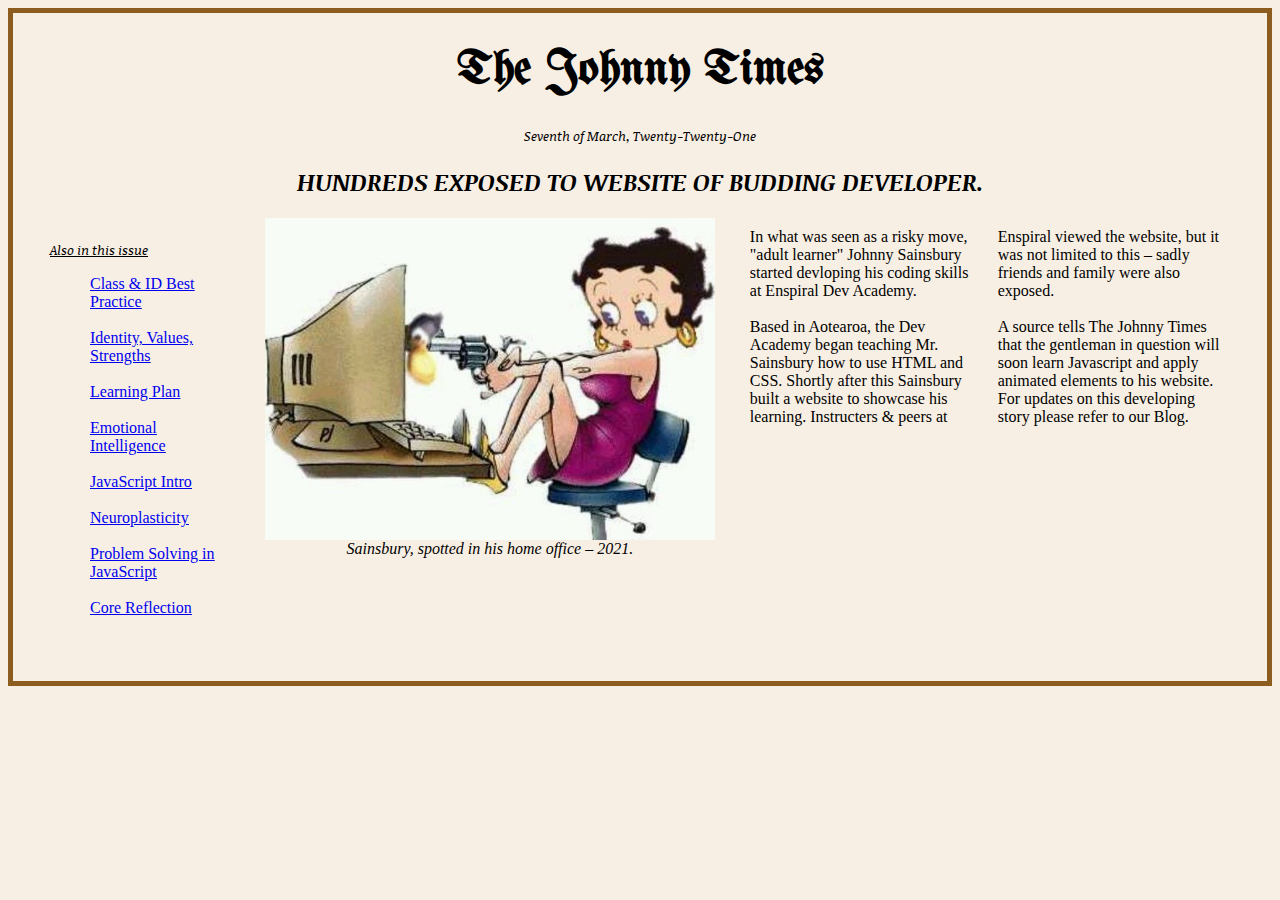
<file: index.html>
<!DOCTYPE html>
<html>
<head>
  <meta charset="utf-8">
  <title>The Johnny Times</title>
  <meta name="viewport" content="width=device-width, initial-scale=1.0">
  <meta http-equiv="X-UA-Compatible" content="ie=edge">
  <link rel="stylesheet" href="styles/main.css">
  <link rel="preconnect" href="https://fonts.gstatic.com">
  <link href="https://fonts.googleapis.com/css2?family=UnifrakturMaguntia&display=swap" rel="stylesheet">
  <link rel="preconnect" href="https://fonts.gstatic.com">
  <link href="https://fonts.googleapis.com/css2?family=Noticia+Text&display=swap" rel="stylesheet">
  <link rel="preconnect" href="https://fonts.gstatic.com">
  <link href="https://fonts.googleapis.com/css2?family=Noticia+Text:ital,wght@1,700&display=swap" rel="stylesheet">
</head>
<body>
  <div class="grid">
    <div>
      <h1>The Johnny Times</h1>
      <h3 id="date">Seventh of March, Twenty-Twenty-One</h3>
    </div>
    <div>
      <h2>HUNDREDS EXPOSED TO WEBSITE OF BUDDING DEVELOPER.</h2>
    </div>
    <div class="row">
      <div class="col-2" id="menu-text">
        <h3>Also in this issue</h3>
        <ul>
          <li><a href="blog/sprint2-technical.html">Class & ID Best Practice</a></li><br>
          <li><a href="blog/sprint1-cultural.html">Identity, Values, Strengths</a></li><br>
          <li><a href="blog/sprint2-cultural.html">Learning Plan</a></li><br>
          <li><a href="blog/sprint3-cultural.html">Emotional Intelligence</a></li><br>
          <li><a href="blog/sprint3-technical.html">JavaScript Intro</a></li><br>
          <li><a href="blog/sprint4-cultural.html">Neuroplasticity</a></li><br>
          <li><a href="blog/sprint4-technical.html">Problem Solving in JavaScript</a></li><br>
          <li><a href="blog/sprint5-cultural.html">Core Reflection</a></li><br>
        </ul>
      </div>
      <div class="col-5">
          <img src="images/betty_boop.JPG" alt="placeholder image" id="index-image">
          <figcaption>Sainsbury, spotted in his home office – 2021.</figcaption>
      </div>
      <div class="col-5" id="index-text">
        In what was seen as a risky move, "adult learner" Johnny Sainsbury started devloping his coding skills at Enspiral Dev Academy. <br><br>Based in Aotearoa, the Dev Academy began teaching Mr. Sainsbury how to use HTML and CSS. Shortly after this Sainsbury built a website to showcase his learning. Instructers & peers at Enspiral viewed the website, but it was not limited to this – sadly friends and family were also exposed. <br><br>A source tells The Johnny Times that the gentleman in question will soon learn Javascript and apply animated elements to his website. For updates on this developing story please refer to our Blog. 
      </div>
    </div>
  </div>
</body>
</html>
</file>
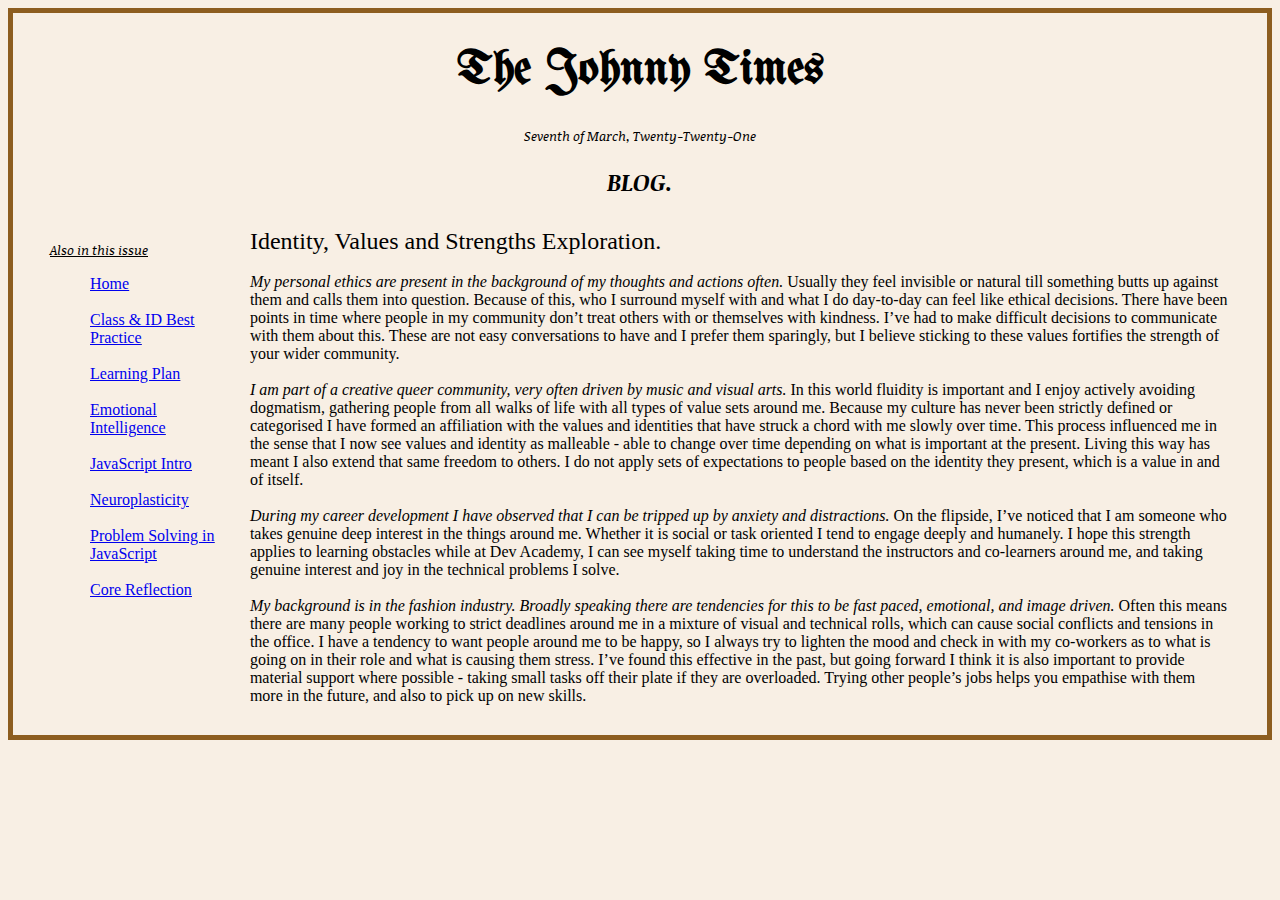
<file: blog/sprint1-cultural.html>
<!DOCTYPE html>
<html>
<head>
  <meta charset="utf-8">
  <title>Identity, Values, Strengths - The Johnny Times</title>
  <meta name="viewport" content="width=device-width, initial-scale=1.0">
  <meta http-equiv="X-UA-Compatible" content="ie=edge">
  <link rel="stylesheet" href="../styles/main.css">
  <link rel="preconnect" href="https://fonts.gstatic.com">
  <link href="https://fonts.googleapis.com/css2?family=UnifrakturMaguntia&display=swap" rel="stylesheet">
  <link rel="preconnect" href="https://fonts.gstatic.com">
  <link href="https://fonts.googleapis.com/css2?family=Noticia+Text&display=swap" rel="stylesheet">
  <link rel="preconnect" href="https://fonts.gstatic.com">
  <link href="https://fonts.googleapis.com/css2?family=Noticia+Text:ital,wght@1,700&display=swap" rel="stylesheet">
</head>
<body>
  <div class="grid">
    <div>
      <h1>The Johnny Times</h1>
      <h3 id="date">Seventh of March, Twenty-Twenty-One</h3>
    </div>
    <div>
      <h2>BLOG.</h2>
    </div>
    <div class="row">
      <div class="col-2" id="menu-text">
        <h3>Also in this issue</h3>
        <ul>
          <li><a href="../index.html">Home</a></li><br>
          <li><a href="../blog/sprint2-technical.html">Class & ID Best Practice</a></li><br>
          <li><a href="../blog/sprint2-cultural.html">Learning Plan</a></li><br>
          <li><a href="../blog/sprint3-cultural.html">Emotional Intelligence</a></li><br>
          <li><a href="../blog/sprint3-technical.html">JavaScript Intro</a></li><br>
          <li><a href="../blog/sprint4-cultural.html">Neuroplasticity</a></li><br>
          <li><a href="../blog/sprint4-technical.html">Problem Solving in JavaScript</a></li><br>
          <li><a href="../blog/sprint5-cultural.html">Core Reflection</a></li><br>
        </ul>
      </div>
      <div class="col-10 blog-entry">
          <div>
            <span class="blog-title">Identity, Values and Strengths Exploration.</span>

            <br><br><em>My personal ethics are present in the background of my thoughts and actions often.</em> Usually they feel invisible or natural till something butts up against them and calls them into question. Because of this, who I surround myself with and what I do day-to-day can feel like ethical decisions. There have been points in time where people in my community don’t treat others with or themselves with kindness. I’ve had to make difficult decisions to communicate with them about this. These are not easy conversations to have and I prefer them sparingly, but I believe sticking to these values fortifies the strength of your wider community.  

            <br><br><em>I am part of a creative queer community, very often driven by music and visual arts.</em> In this world fluidity is important and I enjoy actively avoiding dogmatism, gathering people from all walks of life with all types of value sets around me. Because my culture has never been strictly defined or categorised I have formed an affiliation with the values and identities that have struck a chord with me slowly over time. This process influenced me in the sense that I now see values and identity as malleable - able to change over time depending on what is important at the present. Living this way has meant I also extend that same freedom to others. I do not apply sets of expectations to people based on the identity they present, which is a value in and of itself.
            
            <br><br><em>During my career development I have observed that I can be tripped up by anxiety and distractions.</em> On the flipside, I’ve noticed that I am someone who takes genuine deep interest in the things around me. Whether it is social or task oriented I tend to engage deeply and humanely. I hope this strength applies to learning obstacles while at Dev Academy, I can see myself taking time to understand the instructors and co-learners around me, and taking genuine interest and joy in the technical problems I solve.

            <br><br><em>My background is in the fashion industry. Broadly speaking there are tendencies for this to be fast paced, emotional, and image driven.</em> Often this means there are many people working to strict deadlines around me in a mixture of visual and technical rolls, which can cause social conflicts and tensions in the office. I have a tendency to want people around me to be happy, so I always try to lighten the mood and check in with my co-workers as to what is going on in their role and what is causing them stress. I’ve found this effective in the past, but going forward I think it is also important to provide material support where possible - taking small tasks off their plate if they are overloaded. Trying other people’s jobs helps you empathise with them more in the future, and also to pick up on new skills. 

          </div>
      </div>
    </div>
  </div>
</body>
</html>
</file>
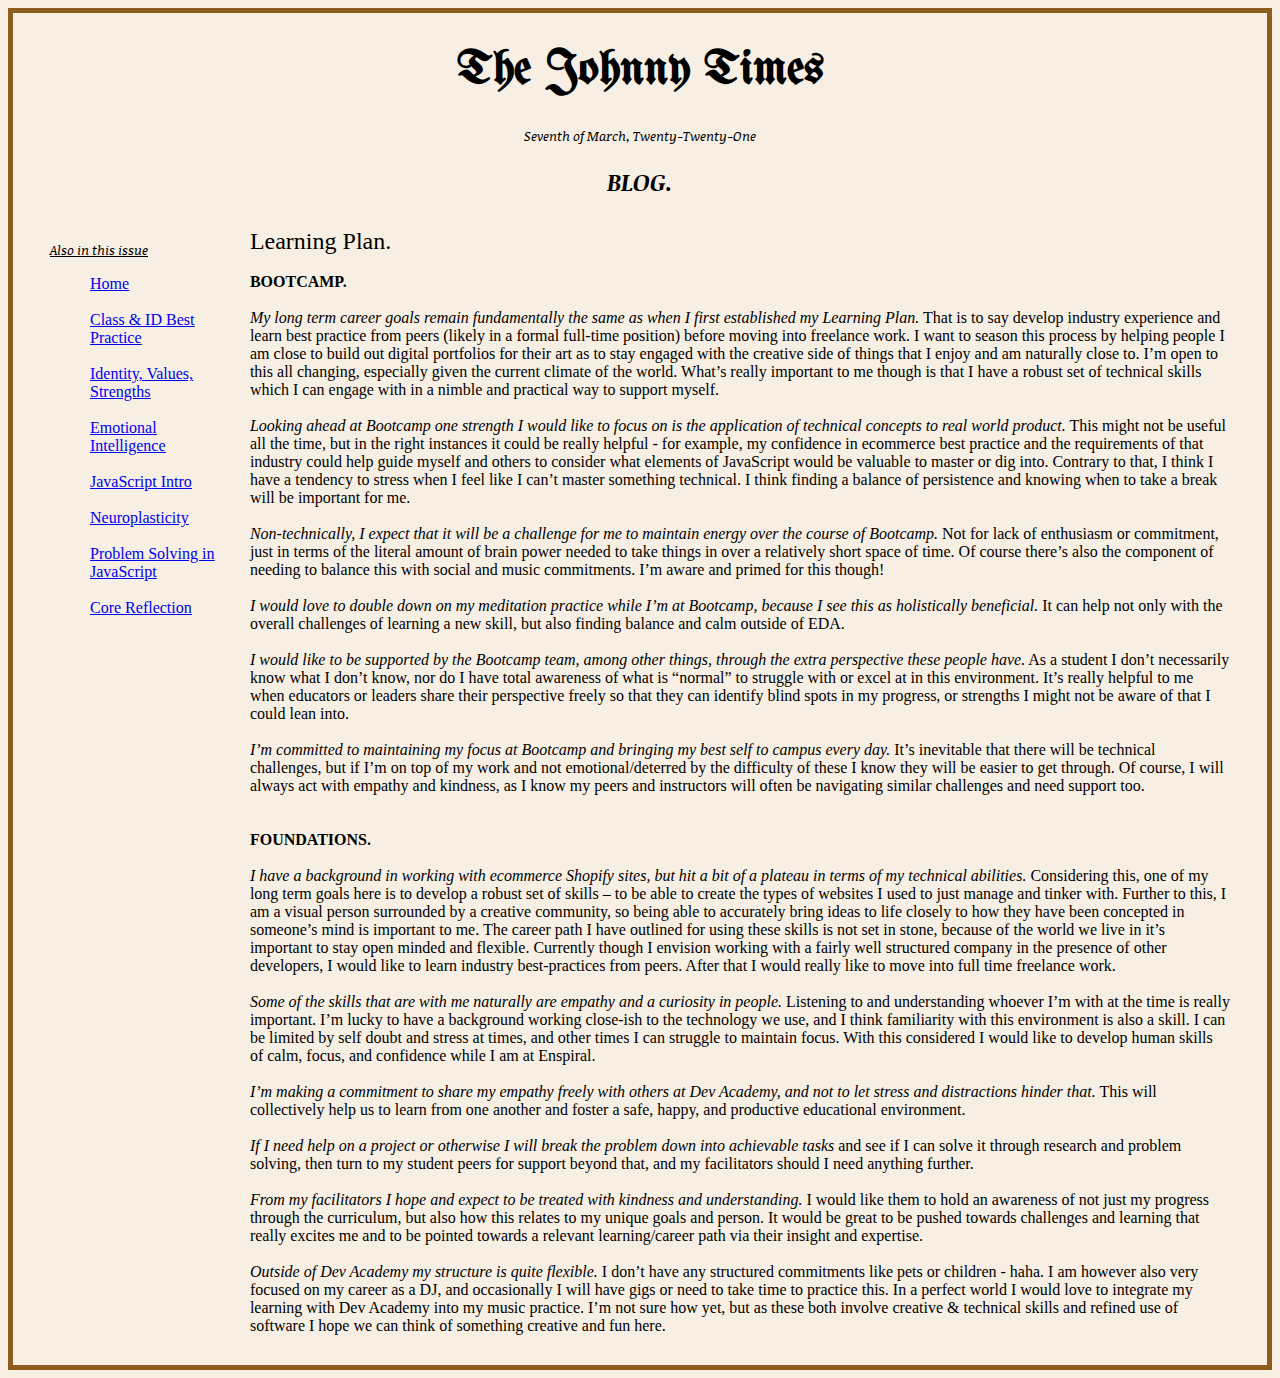
<file: blog/sprint2-cultural.html>
<!DOCTYPE html>
<html>
<head>
  <meta charset="utf-8">
  <title>Learning Plan - The Johnny Times</title>
  <meta name="viewport" content="width=device-width, initial-scale=1.0">
  <meta http-equiv="X-UA-Compatible" content="ie=edge">
  <link rel="stylesheet" href="../styles/main.css">
  <link rel="preconnect" href="https://fonts.gstatic.com">
  <link href="https://fonts.googleapis.com/css2?family=UnifrakturMaguntia&display=swap" rel="stylesheet">
  <link rel="preconnect" href="https://fonts.gstatic.com">
  <link href="https://fonts.googleapis.com/css2?family=Noticia+Text&display=swap" rel="stylesheet">
  <link rel="preconnect" href="https://fonts.gstatic.com">
  <link href="https://fonts.googleapis.com/css2?family=Noticia+Text:ital,wght@1,700&display=swap" rel="stylesheet">
</head>
<body>
  <div class="grid">
    <div>
      <h1>The Johnny Times</h1>
      <h3 id="date">Seventh of March, Twenty-Twenty-One</h3>
    </div>
    <div>
      <h2>BLOG.</h2>
    </div>
    <div class="row">
      <div class="col-2" id="menu-text">
        <h3>Also in this issue</h3>
        <ul>
          <li><a href="../index.html">Home</a></li><br>
          <li><a href="../blog/sprint2-technical.html">Class & ID Best Practice</a></li><br>
          <li><a href="../blog/sprint1-cultural.html">Identity, Values, Strengths</a></li><br>
          <li><a href="../blog/sprint3-cultural.html">Emotional Intelligence</a></li><br>
          <li><a href="../blog/sprint3-technical.html">JavaScript Intro</a></li><br>
          <li><a href="../blog/sprint4-cultural.html">Neuroplasticity</a></li><br>
          <li><a href="../blog/sprint4-technical.html">Problem Solving in JavaScript</a></li><br>
          <li><a href="../blog/sprint5-cultural.html">Core Reflection</a></li><br>
        </ul>
      </div>
      <div class="col-10 blog-entry">
          <div>
            <span class="blog-title">Learning Plan.</span>

            <br><br><strong>BOOTCAMP.</strong>

            <br><br><em>My long term career goals remain fundamentally the same as when I first established my Learning Plan.</em> That is to say develop industry experience and learn best practice from peers (likely in a formal full-time position) before moving into freelance work. I want to season this process by helping people I am close to build out digital portfolios for their art as to stay engaged with the creative side of things that I enjoy and am naturally close to. I’m open to this all changing, especially given the current climate of the world. What’s really important to me though is that I have a robust set of technical skills which I can engage with in a nimble and practical way to support myself.

            <br><br><em>Looking ahead at Bootcamp one strength I would like to focus on is the application of technical concepts to real world product.</em> This might not be useful all the time, but in the right instances it could be really helpful - for example, my confidence in ecommerce best practice and the requirements of that industry could help guide myself and others to consider what elements of JavaScript would be valuable to master or dig into. Contrary to that, I think I have a tendency to stress when I feel like I can’t master something technical. I think finding a balance of persistence and knowing when to take a break will be important for me.

            <br><br><em>Non-technically, I expect that it will be a challenge for me to maintain energy over the course of Bootcamp.</em> Not for lack of enthusiasm or commitment, just in terms of the literal amount of brain power needed to take things in over a relatively short space of time. Of course there’s also the component of needing to balance this with social and music commitments. I’m aware and primed for this though! 

            <br><br><em>I would love to double down on my meditation practice while I’m at Bootcamp, because I see this as holistically beneficial.</em> It can help not only with the overall challenges of learning a new skill, but also finding balance and calm outside of EDA.

            <br><br><em>I would like to be supported by the Bootcamp team, among other things, through the extra perspective these people have.</em> As a student I don’t necessarily know what I don’t know, nor do I have total awareness of what is “normal” to struggle with or excel at in this environment. It’s really helpful to me when educators or leaders share their perspective freely so that they can identify blind spots in my progress, or strengths I might not be aware of that I could lean into.

            <br><br><em>I’m committed to maintaining my focus at Bootcamp and bringing my best self to campus every day.</em> It’s inevitable that there will be technical challenges, but if I’m on top of my work and not emotional/deterred by the difficulty of these I know they will be easier to get through. Of course, I will always act with empathy and kindness, as I know my peers and instructors will often be navigating similar challenges and need support too.

            <br><br><br><strong>FOUNDATIONS.</strong>

            <br><br><em>I have a background in working with ecommerce Shopify sites, but hit a bit of a plateau in terms of my technical abilities.</em> Considering this, one of my long term goals here is to develop a robust set of skills – to be able to create the types of websites I used to just manage and tinker with. Further to this, I am a visual person surrounded by a creative community, so being able to accurately bring ideas to life closely to how they have been concepted in someone’s mind is important to me. The career path I have outlined for using these skills is not set in stone, because of the world we live in it’s important to stay open minded and flexible. Currently though I envision working with a fairly well structured company in the presence of other developers, I would like to learn industry best-practices from peers. After that I would really like to move into full time freelance work. 

            <br><br><em>Some of the skills that are with me naturally are empathy and a curiosity in people.</em> Listening to and understanding whoever I’m with at the time is really important. I’m lucky to have a background working close-ish to the technology we use, and I think familiarity with this environment is also a skill. I can be limited by self doubt and stress at times, and other times I can struggle to maintain focus. With this considered I would like to develop human skills of calm, focus, and confidence while I am at Enspiral. 
            
            <br><br><em>I’m making a commitment to share my empathy freely with others at Dev Academy, and not to let stress and distractions hinder that.</em> This will collectively help us to learn from one another and foster a safe, happy, and productive educational environment. 
            
            <br><br><em>If I need help on a project or otherwise I will break the problem down into achievable tasks</em> and see if I can solve it through research and problem solving, then turn to my student peers for support beyond that, and my facilitators should I need anything further. 
            
            <br><br><em>From my facilitators I hope and expect to be treated with kindness and understanding.</em> I would like them to hold an awareness of not just my progress through the curriculum, but also how this relates to my unique goals and person. It would be great to be pushed towards challenges and learning that really excites me and to be pointed towards a relevant learning/career path via their insight and expertise. 
            
            <br><br><em>Outside of Dev Academy my structure is quite flexible.</em> I don’t have any structured commitments like pets or children - haha. I am however also very focused on my career as a DJ, and occasionally I will have gigs or need to take time to practice this. In a perfect world I would love to integrate my learning with Dev Academy into my music practice. I’m not sure how yet, but as these both involve creative & technical skills and refined use of software I hope we can think of something creative and fun here. 
            
          </div>
      </div>
    </div>
  </div>
</body>
</html>
</file>
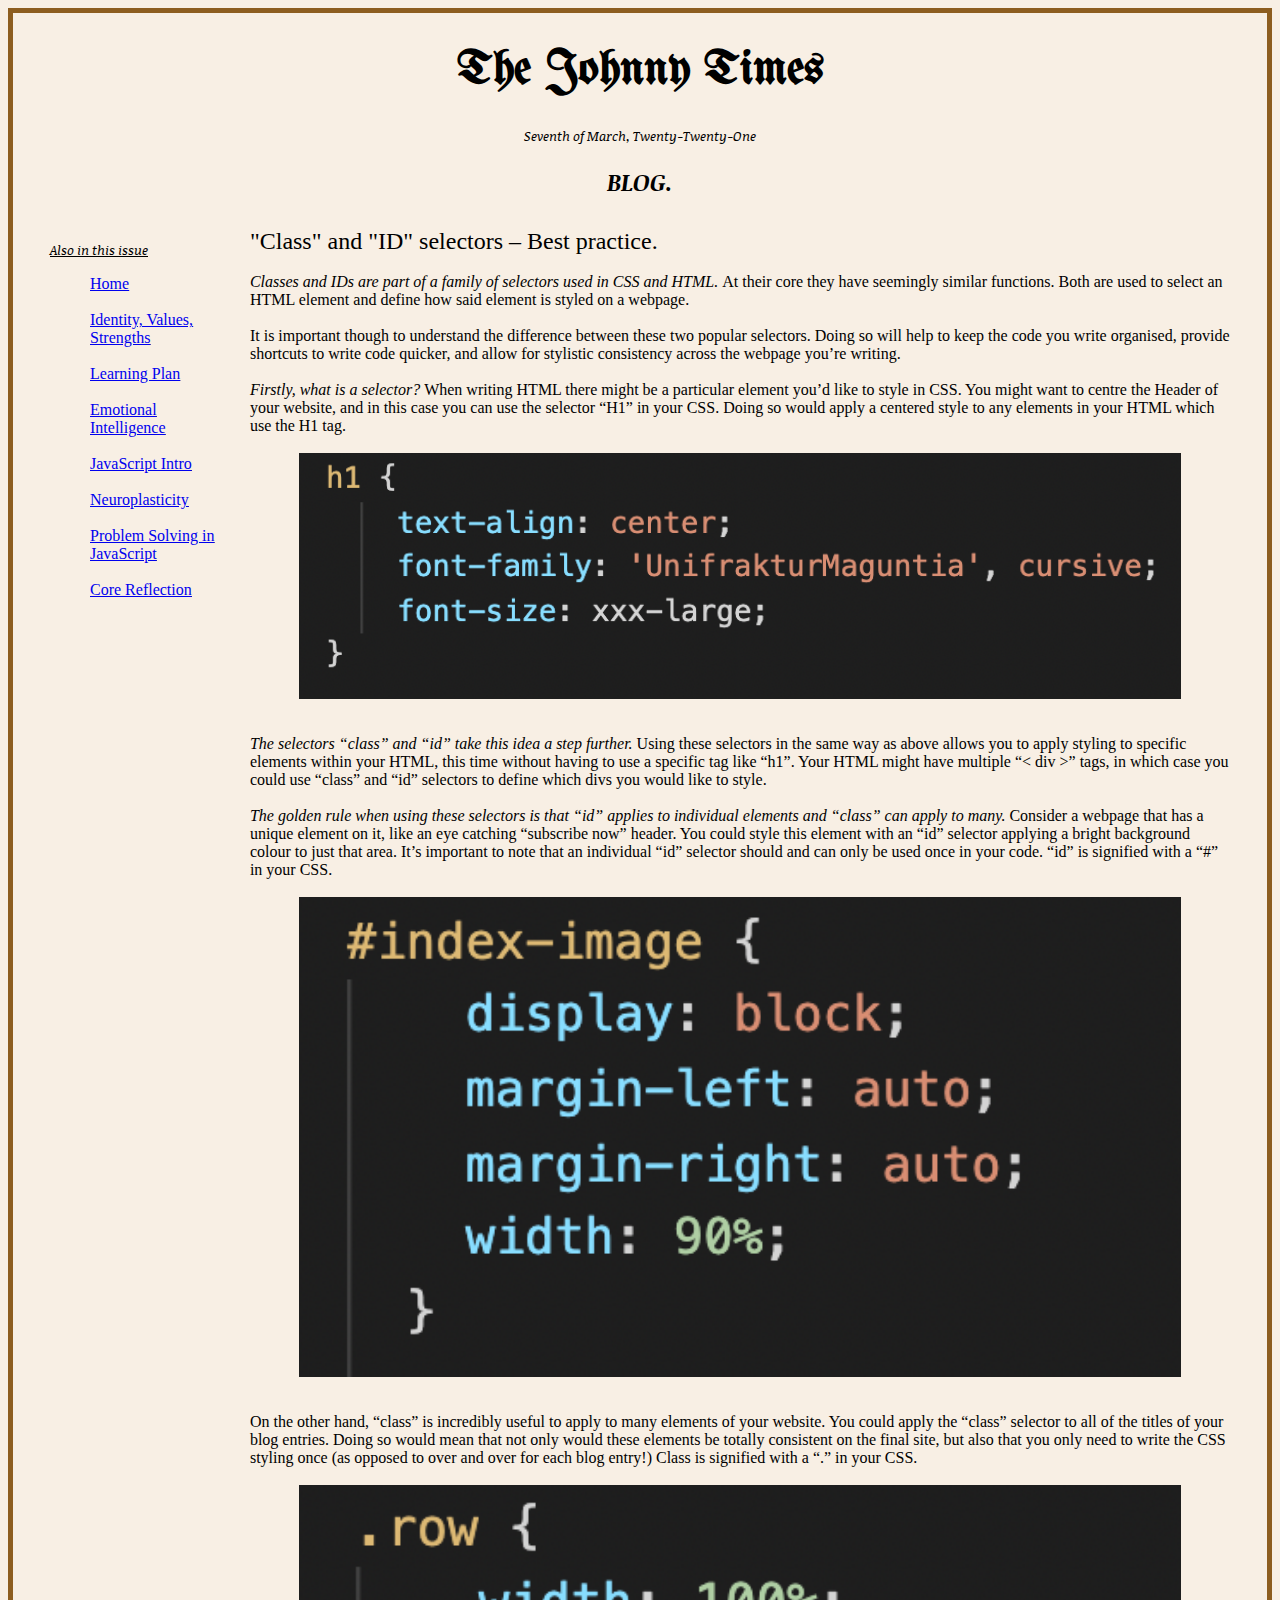
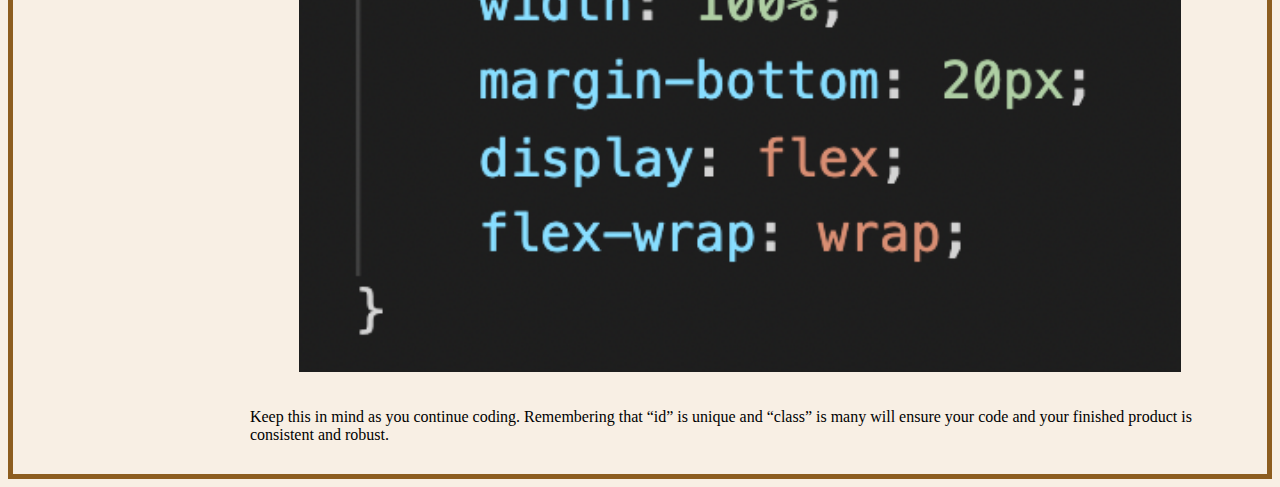
<file: blog/sprint2-technical.html>
<!DOCTYPE html>
<html>
<head>
  <meta charset="utf-8">
  <title>Class & ID Best Practice - The Johnny Times</title>
  <meta name="viewport" content="width=device-width, initial-scale=1.0">
  <meta http-equiv="X-UA-Compatible" content="ie=edge">
  <link rel="stylesheet" href="../styles/main.css">
  <link rel="preconnect" href="https://fonts.gstatic.com">
  <link href="https://fonts.googleapis.com/css2?family=UnifrakturMaguntia&display=swap" rel="stylesheet">
  <link rel="preconnect" href="https://fonts.gstatic.com">
  <link href="https://fonts.googleapis.com/css2?family=Noticia+Text&display=swap" rel="stylesheet">
  <link rel="preconnect" href="https://fonts.gstatic.com">
  <link href="https://fonts.googleapis.com/css2?family=Noticia+Text:ital,wght@1,700&display=swap" rel="stylesheet">
</head>
<body>
  <div class="grid">
    <div>
      <h1>The Johnny Times</h1>
      <h3 id="date">Seventh of March, Twenty-Twenty-One</h3>
    </div>
    <div>
      <h2>BLOG.</h2>
    </div>
    <div class="row">
      <div class="col-2" id="menu-text">
        <h3>Also in this issue</h3>
        <ul>
          <li><a href="../index.html">Home</a></li><br>
          <li><a href="../blog/sprint1-cultural.html">Identity, Values, Strengths</a></li><br>
          <li><a href="../blog/sprint2-cultural.html">Learning Plan</a></li><br>
          <li><a href="../blog/sprint3-cultural.html">Emotional Intelligence</a></li><br>
          <li><a href="../blog/sprint3-technical.html">JavaScript Intro</a></li><br>
          <li><a href="../blog/sprint4-cultural.html">Neuroplasticity</a></li><br>
          <li><a href="../blog/sprint4-technical.html">Problem Solving in JavaScript</a></li><br>
          <li><a href="../blog/sprint5-cultural.html">Core Reflection</a></li><br>
        </ul>
      </div>
      <div class="col-10 blog-entry">
          <div>
            <span class="blog-title">"Class" and "ID" selectors – Best practice.</span>

            <br><br><em>Classes and IDs are part of a family of selectors used in CSS and HTML. </em>At their core they have seemingly similar functions. Both are used to select an HTML element and define how said element is styled on a webpage. 
            
            <br><br>It is important though to understand the difference between these two popular selectors. Doing so will help to keep the code you write organised, provide shortcuts to write code quicker, and allow for stylistic consistency across the webpage you’re writing.
            
            <br><br><em>Firstly, what is a selector? </em>When writing HTML there might be a particular element you’d like to style in CSS. You might want to centre the Header of your website, and in this case you can use the selector “H1” in your CSS. Doing so would apply a centered style to any elements in your HTML which use the H1 tag.
            
            <br><br><img src="../images/selector-image.png" alt="image-of-selector" class="blog-image">

            <br><br><em>The selectors “class” and “id” take this idea a step further. </em>Using these selectors in the same way as above allows you to apply styling to specific elements within your HTML, this time without having to use a specific tag like “h1”. Your HTML might have multiple “< div >” tags, in which case you could use “class” and “id” selectors to define which divs you would like to style.
            
            <br><br><em>The golden rule when using these selectors is that “id” applies to individual elements and “class” can apply to many. </em>Consider a webpage that has a unique element on it, like an eye catching “subscribe now” header. You could style this element with an “id” selector applying a bright background colour to just that area. It’s important to note that an individual “id” selector should and can only be used once in your code. “id” is signified with a “#” in your CSS. 
            
            <br><br><img src="../images/id-image.png" alt="image-of-id" class="blog-image">

            <br><br>On the other hand, “class” is incredibly useful to apply to many elements of your website. You could apply the “class” selector to all of the titles of your blog entries. Doing so would mean that not only would these elements be totally consistent on the final site, but also that you only need to write the CSS styling once (as opposed to over and over for each blog entry!) Class is signified with a “.” in your CSS. 
            
            <br><br><img src="../images/class-image.png" alt="image-of-class" class="blog-image">

            <br><br>Keep this in mind as you continue coding. Remembering that “id” is unique and “class” is many will ensure your code and your finished product is consistent and robust.
            
          </div>
      </div>
    </div>
  </div>
</body>
</html>
</file>
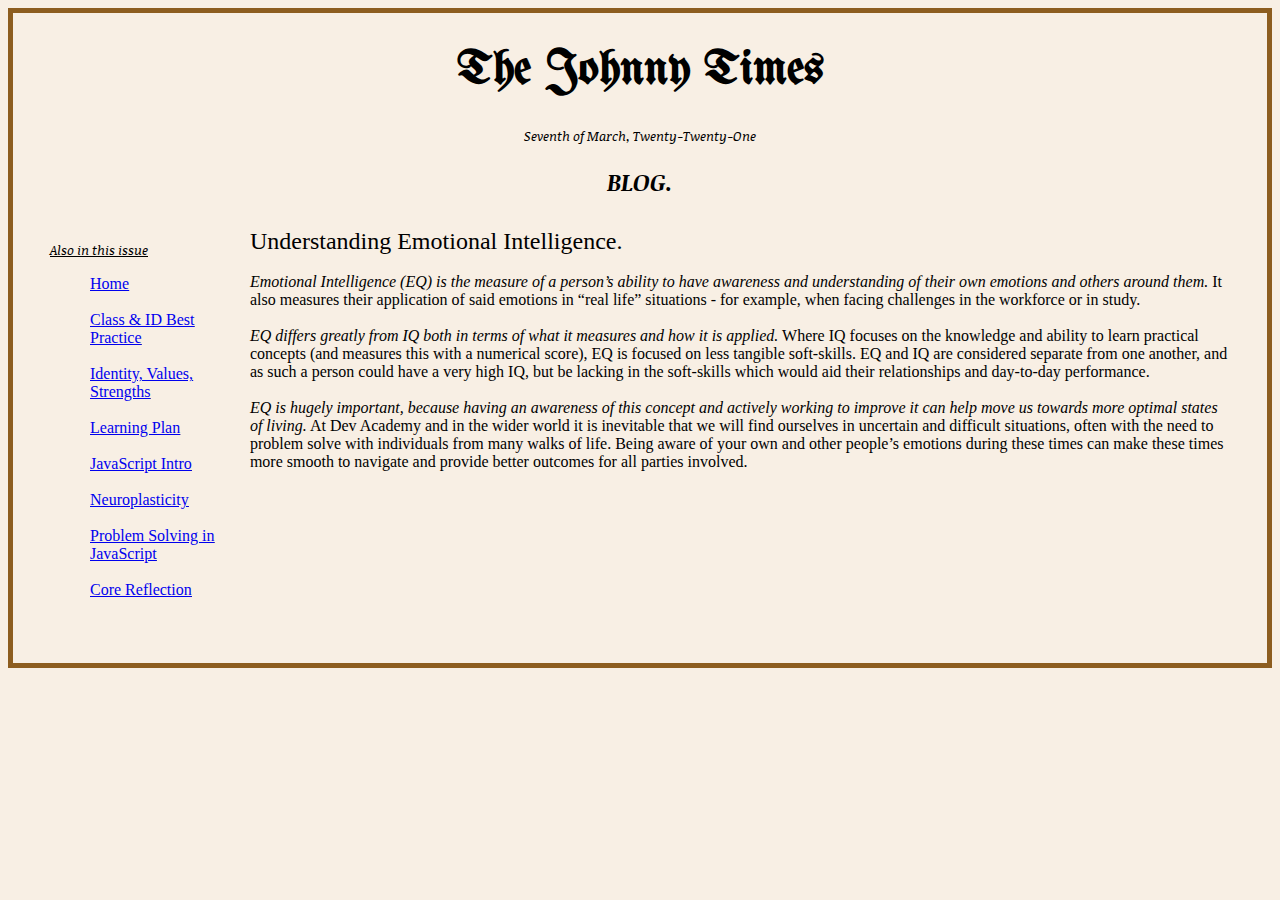
<file: blog/sprint3-cultural.html>
<!DOCTYPE html>
<html>
<head>
  <meta charset="utf-8">
  <title>Emotional Intelligence - The Johnny Times</title>
  <meta name="viewport" content="width=device-width, initial-scale=1.0">
  <meta http-equiv="X-UA-Compatible" content="ie=edge">
  <link rel="stylesheet" href="../styles/main.css">
  <link rel="preconnect" href="https://fonts.gstatic.com">
  <link href="https://fonts.googleapis.com/css2?family=UnifrakturMaguntia&display=swap" rel="stylesheet">
  <link rel="preconnect" href="https://fonts.gstatic.com">
  <link href="https://fonts.googleapis.com/css2?family=Noticia+Text&display=swap" rel="stylesheet">
  <link rel="preconnect" href="https://fonts.gstatic.com">
  <link href="https://fonts.googleapis.com/css2?family=Noticia+Text:ital,wght@1,700&display=swap" rel="stylesheet">
</head>
<body>
  <div class="grid">
    <div>
      <h1>The Johnny Times</h1>
      <h3 id="date">Seventh of March, Twenty-Twenty-One</h3>
    </div>
    <div>
      <h2>BLOG.</h2>
    </div>
    <div class="row">
      <div class="col-2" id="menu-text">
        <h3>Also in this issue</h3>
        <ul>
          <li><a href="../index.html">Home</a></li><br>
          <li><a href="../blog/sprint2-technical.html">Class & ID Best Practice</a></li><br>
          <li><a href="../blog/sprint1-cultural.html">Identity, Values, Strengths</a></li><br>
          <li><a href="../blog/sprint2-cultural.html">Learning Plan</a></li><br>
          <li><a href="../blog/sprint3-technical.html">JavaScript Intro</a></li><br>
          <li><a href="../blog/sprint4-cultural.html">Neuroplasticity</a></li><br>
          <li><a href="../blog/sprint4-technical.html">Problem Solving in JavaScript</a></li><br>
          <li><a href="../blog/sprint5-cultural.html">Core Reflection</a></li><br>
        </ul>
      </div>
      <div class="col-10 blog-entry">
          <div>
            <span class="blog-title">Understanding Emotional Intelligence.</span>

            <br><br><em>Emotional Intelligence (EQ) is the measure of a person’s ability to have awareness and understanding of their own emotions and others around them.</em> It also measures their application of said emotions in “real life” situations - for example, when facing challenges in the workforce or in study.

            <br><br><em>EQ differs greatly from IQ both in terms of what it measures and how it is applied.</em> Where IQ focuses on the knowledge and ability to learn practical concepts (and measures this with a numerical score), EQ is focused on less tangible soft-skills. EQ and IQ are considered separate from one another, and as such a person could have a very high IQ, but be lacking in the soft-skills which would aid their relationships and day-to-day performance.
                
            <br><br><em>EQ is hugely important, because having an awareness of this concept and actively working to improve it can help move us towards more optimal states of living.</em> At Dev Academy and in the wider world it is inevitable that we will find ourselves in uncertain and difficult situations, often with the need to problem solve with individuals from many walks of life. Being aware of your own and other people’s emotions during these times can make these times more smooth to navigate and provide better outcomes for all parties involved. 
                
          </div>
      </div>
    </div>
  </div>
</body>
</html>
</file>
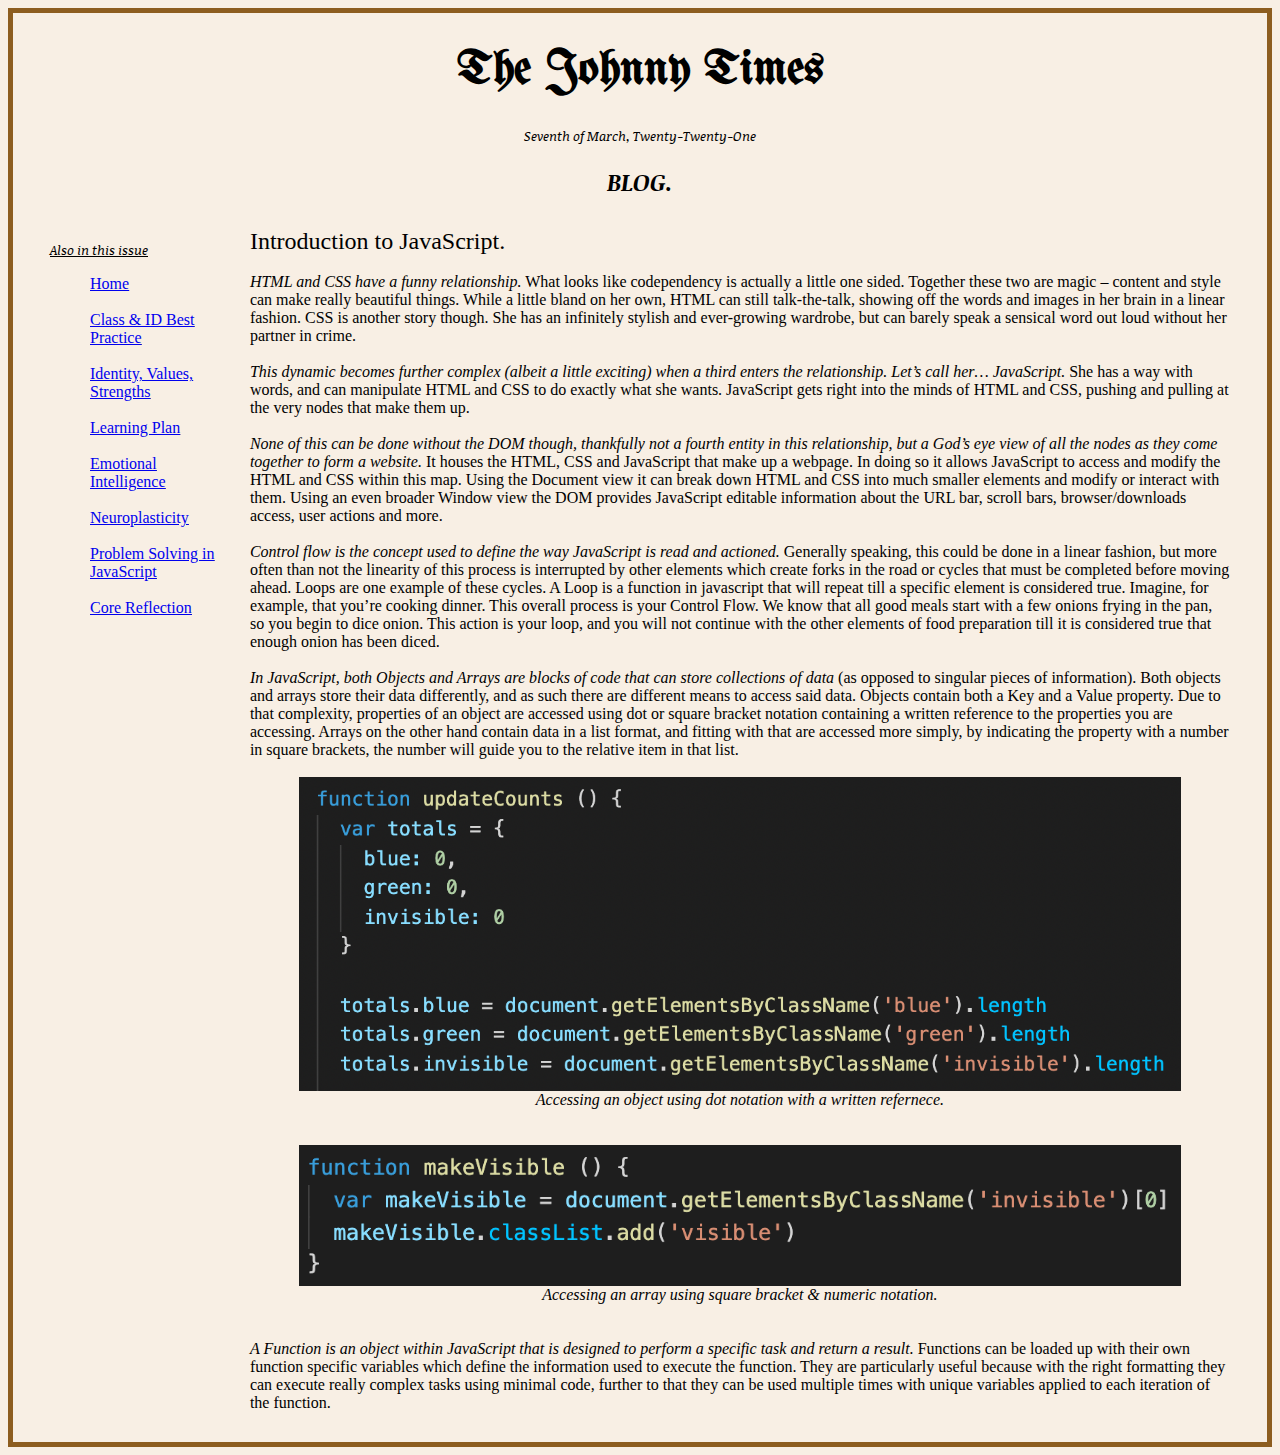
<file: blog/sprint3-technical.html>
<!DOCTYPE html>
<html>
<head>
  <meta charset="utf-8">
  <title>Intro to JavaScript - The Johnny Times</title>
  <meta name="viewport" content="width=device-width, initial-scale=1.0">
  <meta http-equiv="X-UA-Compatible" content="ie=edge">
  <link rel="stylesheet" href="../styles/main.css">
  <link rel="preconnect" href="https://fonts.gstatic.com">
  <link href="https://fonts.googleapis.com/css2?family=UnifrakturMaguntia&display=swap" rel="stylesheet">
  <link rel="preconnect" href="https://fonts.gstatic.com">
  <link href="https://fonts.googleapis.com/css2?family=Noticia+Text&display=swap" rel="stylesheet">
  <link rel="preconnect" href="https://fonts.gstatic.com">
  <link href="https://fonts.googleapis.com/css2?family=Noticia+Text:ital,wght@1,700&display=swap" rel="stylesheet">
</head>
<body>
  <div class="grid">
    <div>
      <h1>The Johnny Times</h1>
      <h3 id="date">Seventh of March, Twenty-Twenty-One</h3>
    </div>
    <div>
      <h2>BLOG.</h2>
    </div>
    <div class="row">
      <div class="col-2" id="menu-text">
        <h3>Also in this issue</h3>
        <ul>
          <li><a href="../index.html">Home</a></li><br>
          <li><a href="../blog/sprint2-technical.html">Class & ID Best Practice</a></li><br>
          <li><a href="../blog/sprint1-cultural.html">Identity, Values, Strengths</a></li><br>
          <li><a href="../blog/sprint2-cultural.html">Learning Plan</a></li><br>
          <li><a href="../blog/sprint3-cultural.html">Emotional Intelligence</a></li><br>
          <li><a href="../blog/sprint4-cultural.html">Neuroplasticity</a></li><br>
          <li><a href="../blog/sprint4-technical.html">Problem Solving in JavaScript</a></li><br>
          <li><a href="../blog/sprint5-cultural.html">Core Reflection</a></li><br>
        </ul>
      </div>
      <div class="col-10 blog-entry">
          <div>
            <span class="blog-title">Introduction to JavaScript.</span>

            <br><br><em>HTML and CSS have a funny relationship.</em> What looks like codependency is actually a little one sided. Together these two are magic – content and style can make really beautiful things. While a little bland on her own, HTML can still talk-the-talk, showing off the words and images in her brain in a linear fashion. CSS is another story though. She has an infinitely stylish and ever-growing wardrobe, but can barely speak a sensical word out loud without her partner in crime.

            <br><br><em>This dynamic becomes further complex (albeit a little exciting) when a third enters the relationship. Let’s call her… JavaScript.</em> She has a way with words, and can manipulate HTML and CSS to do exactly what she wants. JavaScript gets right into the minds of HTML and CSS, pushing and pulling at the very nodes that make them up. 
                
            <br><br><em>None of this can be done without the DOM though, thankfully not a fourth entity in this relationship, but a God’s eye view of all the nodes as they come together to form a website.</em> It houses the HTML, CSS and JavaScript that make up a webpage. In doing so it allows JavaScript to access and modify the HTML and CSS within this map. Using the Document view it can break down HTML and CSS into much smaller elements and modify or interact with them. Using an even broader Window view the DOM provides JavaScript editable information about the URL bar, scroll bars, browser/downloads access, user actions and more. 
                
            <br><br><em>Control flow is the concept used to define the way JavaScript is read and actioned.</em> Generally speaking, this could be done in a linear fashion, but more often than not the linearity of this process is interrupted by other elements which create forks in the road or cycles that must be completed before moving ahead. Loops are one example of these cycles. A Loop is a function in javascript that will repeat till a specific element is considered true. Imagine, for example, that you’re cooking dinner. This overall process is your Control Flow. We know that all good meals start with a few onions frying in the pan, so you begin to dice onion. This action is your loop, and you will not continue with the other elements of food preparation till it is considered true that enough onion has been diced.
                
            <br><br><em>In JavaScript, both Objects and Arrays are blocks of code that can store collections of data</em> (as opposed to singular pieces of information). Both objects and arrays store their data differently, and as such there are different means to access said data. Objects contain both a Key and a Value property. Due to that complexity, properties of an object are accessed using dot or square bracket notation containing a written reference to the properties you are accessing. Arrays on the other hand contain data in a list format, and fitting with that are accessed more simply, by indicating the property with a number in square brackets, the number will guide you to the relative item in that list.
          
            <br><br><img src="../images/access-object.png" alt="access-object" class="blog-image"> <figcaption>Accessing an object using dot notation with a written refernece.</figcaption>
            <br><br><img src="../images/access-array.png" alt="access-array" class="blog-image"> <figcaption>Accessing an array using square bracket & numeric notation.</figcaption>

            <br><br><em>A Function is an object within JavaScript that is designed to perform a specific task and return a result.</em> Functions can be loaded up with their own function specific variables which define the information used to execute the function. They are particularly useful because with the right formatting they can execute really complex tasks using minimal code, further to that they can be used multiple times with unique variables applied to each iteration of the function.   
                
          </div>
      </div>
    </div>
  </div>
</body>
</html>
</file>
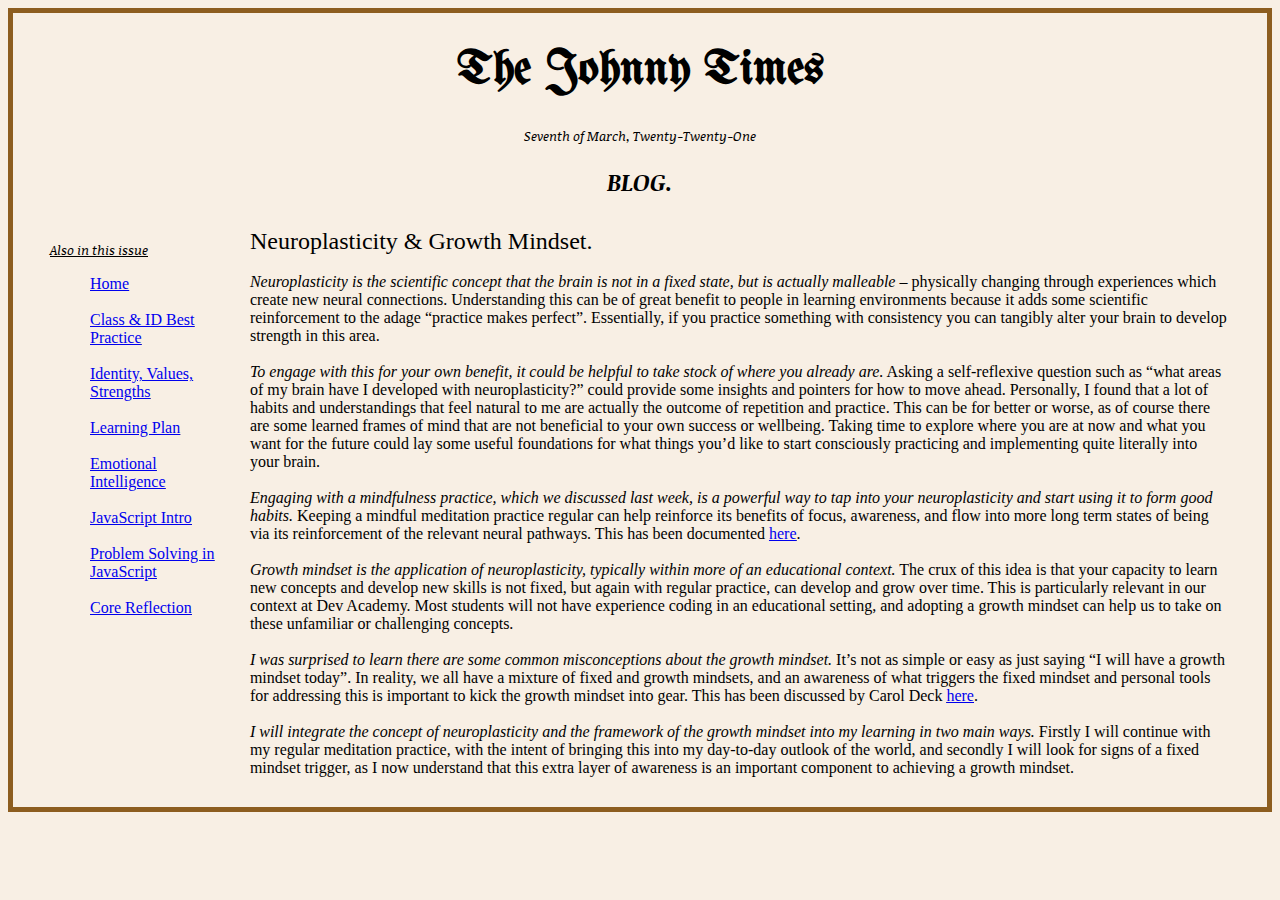
<file: blog/sprint4-cultural.html>
<!DOCTYPE html>
<html>
<head>
  <meta charset="utf-8">
  <title>Neuroplasticity & Growth Mindset - The Johnny Times</title>
  <meta name="viewport" content="width=device-width, initial-scale=1.0">
  <meta http-equiv="X-UA-Compatible" content="ie=edge">
  <link rel="stylesheet" href="../styles/main.css">
  <link rel="preconnect" href="https://fonts.gstatic.com">
  <link href="https://fonts.googleapis.com/css2?family=UnifrakturMaguntia&display=swap" rel="stylesheet">
  <link rel="preconnect" href="https://fonts.gstatic.com">
  <link href="https://fonts.googleapis.com/css2?family=Noticia+Text&display=swap" rel="stylesheet">
  <link rel="preconnect" href="https://fonts.gstatic.com">
  <link href="https://fonts.googleapis.com/css2?family=Noticia+Text:ital,wght@1,700&display=swap" rel="stylesheet">
</head>
<body>
  <div class="grid">
    <div>
      <h1>The Johnny Times</h1>
      <h3 id="date">Seventh of March, Twenty-Twenty-One</h3>
    </div>
    <div>
      <h2>BLOG.</h2>
    </div>
    <div class="row">
      <div class="col-2" id="menu-text">
        <h3>Also in this issue</h3>
        <ul>
          <li><a href="../index.html">Home</a></li><br>
          <li><a href="../blog/sprint2-technical.html">Class & ID Best Practice</a></li><br>
          <li><a href="../blog/sprint1-cultural.html">Identity, Values, Strengths</a></li><br>
          <li><a href="../blog/sprint2-cultural.html">Learning Plan</a></li><br>
          <li><a href="../blog/sprint3-cultural.html">Emotional Intelligence</a></li><br>
          <li><a href="../blog/sprint3-technical.html">JavaScript Intro</a></li><br>
          <li><a href="../blog/sprint4-technical.html">Problem Solving in JavaScript</a></li><br>
          <li><a href="../blog/sprint5-cultural.html">Core Reflection</a></li><br>
        </ul>
      </div>
      <div class="col-10 blog-entry">
          <div>
            <span class="blog-title">Neuroplasticity & Growth Mindset.</span>

            <br><br><em>Neuroplasticity is the scientific concept that the brain is not in a fixed state, but is actually malleable</em> – physically changing through experiences which create new neural connections. Understanding this can be of great benefit to people in learning environments because it adds some scientific reinforcement to the adage “practice makes perfect”. Essentially, if you practice something with consistency you can tangibly alter your brain to develop strength in this area.

            <br><br><em>To engage with this for your own benefit, it could be helpful to take stock of where you already are.</em> Asking a self-reflexive question such as “what areas of my brain have I developed with neuroplasticity?” could provide some insights and pointers for how to move ahead. Personally, I found that a lot of habits and understandings that feel natural to me are actually the outcome of repetition and practice. This can be for better or worse, as of course there are some learned frames of mind that are not beneficial to your own success or wellbeing. Taking time to explore where you are at now and what you want for the future could lay some useful foundations for what things you’d like to start consciously practicing and implementing quite literally into your brain.
                
            <br><br><em>Engaging with a mindfulness practice, which we discussed last week, is a powerful way to tap into your neuroplasticity and start using it to form good habits.</em> Keeping a mindful meditation practice regular can help reinforce its benefits of focus, awareness, and flow into more long term states of being via its reinforcement of the relevant neural pathways. This has been documented <u><a href="https://scholarworks.wmich.edu/cgi/viewcontent.cgi?article=3477&context=honors_theses">here</a></u>.
                
            <br><br><em>Growth mindset is the application of neuroplasticity, typically within more of an educational context.</em> The crux of this idea is that your capacity to learn new concepts and develop new skills is not fixed, but again with regular practice, can develop and grow over time. This is particularly relevant in our context at Dev Academy. Most students will not have experience coding in an educational setting, and adopting a growth mindset can help us to take on these unfamiliar or challenging concepts. 
                
            <br><br><em>I was surprised to learn there are some common misconceptions about the growth mindset.</em> It’s not as simple or easy as just saying “I will have a growth mindset today”. In reality, we all have a mixture of fixed and growth mindsets, and an awareness of what triggers the fixed mindset and personal tools for addressing this is important to kick the growth mindset into gear. This has been discussed by Carol Deck <u><a href="https://www.theatlantic.com/education/archive/2016/12/how-praise-became-a-consolation-prize/510845/">here</a></u>.
                
            <br><br><em>I will integrate the concept of neuroplasticity and the framework of the growth mindset into my learning in two main ways.</em> Firstly I will continue with my regular meditation practice, with the intent of bringing this into my day-to-day outlook of the world, and secondly I will look for signs of a fixed mindset trigger, as I now understand that this extra layer of awareness is an important component to achieving a growth mindset. 
                
          </div>
      </div>
    </div>
  </div>
</body>
</html>
</file>
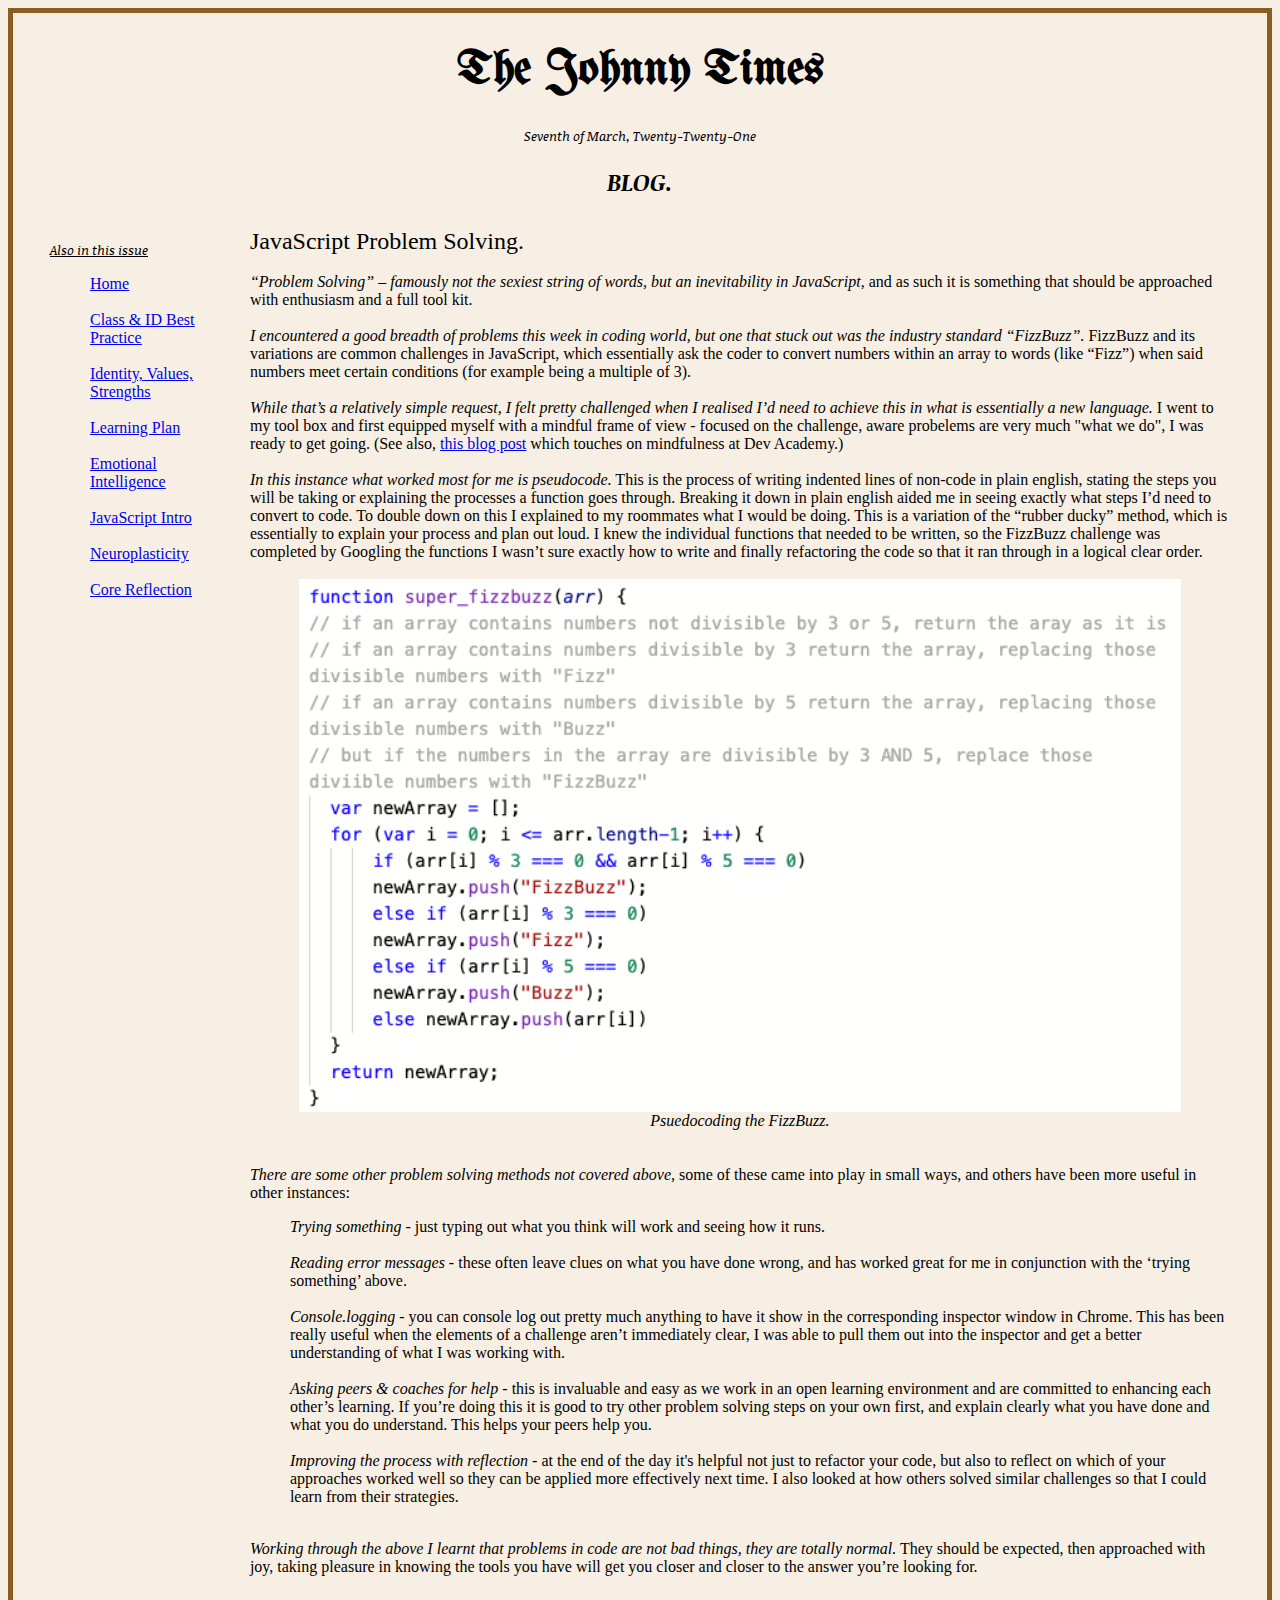
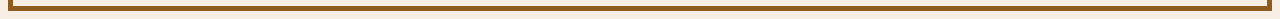
<file: blog/sprint4-technical.html>
<!DOCTYPE html>
<html>
<head>
  <meta charset="utf-8">
  <title>JavaScript Problem Solving - The Johnny Times</title>
  <meta name="viewport" content="width=device-width, initial-scale=1.0">
  <meta http-equiv="X-UA-Compatible" content="ie=edge">
  <link rel="stylesheet" href="../styles/main.css">
  <link rel="preconnect" href="https://fonts.gstatic.com">
  <link href="https://fonts.googleapis.com/css2?family=UnifrakturMaguntia&display=swap" rel="stylesheet">
  <link rel="preconnect" href="https://fonts.gstatic.com">
  <link href="https://fonts.googleapis.com/css2?family=Noticia+Text&display=swap" rel="stylesheet">
  <link rel="preconnect" href="https://fonts.gstatic.com">
  <link href="https://fonts.googleapis.com/css2?family=Noticia+Text:ital,wght@1,700&display=swap" rel="stylesheet">
</head>
<body>
  <div class="grid">
    <div>
      <h1>The Johnny Times</h1>
      <h3 id="date">Seventh of March, Twenty-Twenty-One</h3>
    </div>
    <div>
      <h2>BLOG.</h2>
    </div>
    <div class="row">
      <div class="col-2" id="menu-text">
        <h3>Also in this issue</h3>
        <ul>
          <li><a href="../index.html">Home</a></li><br>
          <li><a href="../blog/sprint2-technical.html">Class & ID Best Practice</a></li><br>
          <li><a href="../blog/sprint1-cultural.html">Identity, Values, Strengths</a></li><br>
          <li><a href="../blog/sprint2-cultural.html">Learning Plan</a></li><br>
          <li><a href="../blog/sprint3-cultural.html">Emotional Intelligence</a></li><br>
          <li><a href="../blog/sprint3-technical.html">JavaScript Intro</a></li><br>
          <li><a href="../blog/sprint4-cultural.html">Neuroplasticity</a></li><br>
          <li><a href="../blog/sprint5-cultural.html">Core Reflection</a></li><br>
        </ul>
      </div>
      <div class="col-10 blog-entry">
          <div>
            <span class="blog-title">JavaScript Problem Solving.</span>

            <br><br><em>“Problem Solving” – famously not the sexiest string of words, but an inevitability in JavaScript</em>, and as such it is something that should be approached with enthusiasm and a full tool kit. 

            <br><br><em>I encountered a good breadth of problems this week in coding world, but one that stuck out was the industry standard “FizzBuzz”.</em> FizzBuzz and its variations are common challenges in JavaScript, which essentially ask the coder to convert numbers within an array to words (like “Fizz”) when said numbers meet certain conditions (for example being a multiple of 3).
                
            <br><br><em>While that’s a relatively simple request, I felt pretty challenged when I realised I’d need to achieve this in what is essentially a new language.</em> I went to my tool box and first equipped myself with a mindful frame of view - focused on the challenge, aware probelems are very much "what we do", I was ready to get going. (See also, <a href="../blog/sprint4-cultural.html">this blog post</a> which touches on mindfulness at Dev Academy.)
                
            <br><br><em>In this instance what worked most for me is pseudocode.</em> This is the process of writing indented lines of non-code in plain english, stating the steps you will be taking or explaining the processes a function goes through. Breaking it down in plain english aided me in seeing exactly what steps I’d need to convert to code. To double down on this I explained to my roommates what I would be doing. This is a variation of the “rubber ducky” method, which is essentially to explain your process and plan out loud. I knew the individual functions that needed to be written, so the FizzBuzz challenge was completed by Googling the functions I wasn’t sure exactly how to write and finally refactoring the code so that it ran through in a logical clear order.
            
            <br><br><img src="../images/psuedo.png" alt="pseudocoding-example" class="blog-image"> <figcaption>Psuedocoding the FizzBuzz.</figcaption>

            <br><br><em>There are some other problem solving methods not covered above,</em> some of these came into play in small ways, and others have been more useful in other instances:
                
            <ul>
                
                <li><em>Trying something</em> - just typing out what you think will work and seeing how it runs.</li><br>
                <li><em>Reading error messages</em> - these often leave clues on what you have done wrong, and has worked great for me in conjunction with the ‘trying something’ above.</li><br>
                <li><em>Console.logging</em> - you can console log out pretty much anything to have it show in the corresponding inspector window in Chrome. This has been really useful when the elements of a challenge aren’t immediately clear, I was able to pull them out into the inspector and get a better understanding of what I was working with.</li><br>
                <li><em>Asking peers & coaches for help</em> - this is invaluable and easy as we work in an open learning environment and are committed to enhancing each other’s learning. If you’re doing this it is good to try other problem solving steps on your own first, and explain clearly what you have done and what you do understand. This helps your peers help you.</li><br>
                <li><em>Improving the process with reflection</em> - at the end of the day it's helpful not just to refactor your code, but also to reflect on which of your approaches worked well so they can be applied more effectively next time. I also looked at how others solved similar challenges so that I could learn from their strategies.</li><br>
            </ul>
                
           <em>Working through the above I learnt that problems in code are not bad things, they are totally normal.</em> They should be expected, then approached with joy, taking pleasure in knowing the tools you have will get you closer and closer to the answer you’re looking for. 
          
        </div>
      </div>
    </div>
  </div>
</body>
</html>
</file>
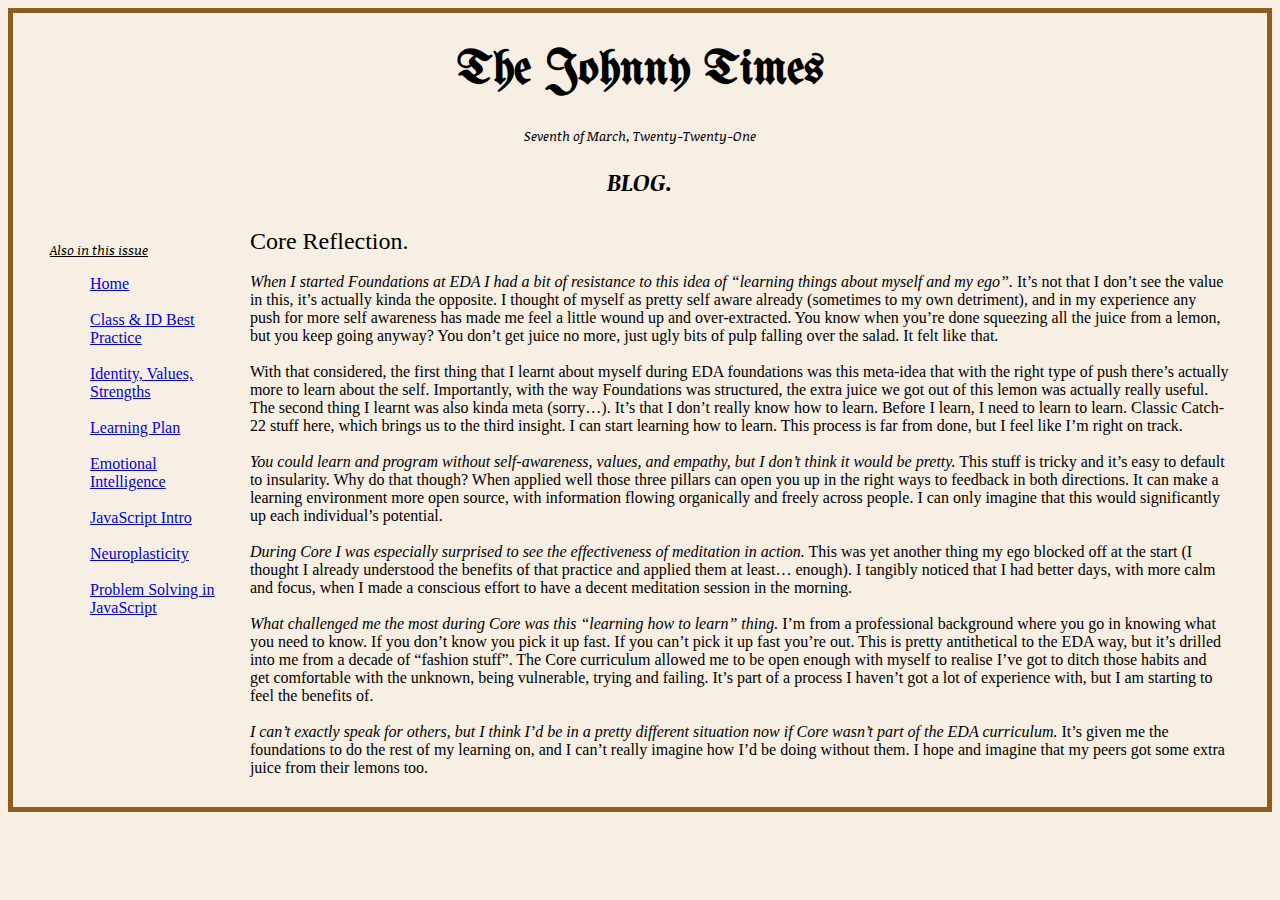
<file: blog/sprint5-cultural.html>
<!DOCTYPE html>
<html>
<head>
  <meta charset="utf-8">
  <title>Core Reflection - The Johnny Times</title>
  <meta name="viewport" content="width=device-width, initial-scale=1.0">
  <meta http-equiv="X-UA-Compatible" content="ie=edge">
  <link rel="stylesheet" href="../styles/main.css">
  <link rel="preconnect" href="https://fonts.gstatic.com">
  <link href="https://fonts.googleapis.com/css2?family=UnifrakturMaguntia&display=swap" rel="stylesheet">
  <link rel="preconnect" href="https://fonts.gstatic.com">
  <link href="https://fonts.googleapis.com/css2?family=Noticia+Text&display=swap" rel="stylesheet">
  <link rel="preconnect" href="https://fonts.gstatic.com">
  <link href="https://fonts.googleapis.com/css2?family=Noticia+Text:ital,wght@1,700&display=swap" rel="stylesheet">
</head>
<body>
  <div class="grid">
    <div>
      <h1>The Johnny Times</h1>
      <h3 id="date">Seventh of March, Twenty-Twenty-One</h3>
    </div>
    <div>
      <h2>BLOG.</h2>
    </div>
    <div class="row">
      <div class="col-2" id="menu-text">
        <h3>Also in this issue</h3>
        <ul>
          <li><a href="../index.html">Home</a></li><br>
          <li><a href="../blog/sprint2-technical.html">Class & ID Best Practice</a></li><br>
          <li><a href="../blog/sprint1-cultural.html">Identity, Values, Strengths</a></li><br>
          <li><a href="../blog/sprint2-cultural.html">Learning Plan</a></li><br>
          <li><a href="../blog/sprint3-cultural.html">Emotional Intelligence</a></li><br>
          <li><a href="../blog/sprint3-technical.html">JavaScript Intro</a></li><br>
          <li><a href="../blog/sprint4-cultural.html">Neuroplasticity</a></li><br>
          <li><a href="../blog/sprint4-technical.html">Problem Solving in JavaScript</a></li><br>
        </ul>
      </div>
      <div class="col-10 blog-entry">
          <div>
            <span class="blog-title">Core Reflection.</span>

            <br><br><em>When I started Foundations at EDA I had a bit of resistance to this idea of “learning things about myself and my ego”.</em> It’s not that I don’t see the value in this, it’s actually kinda the opposite. I thought of myself as pretty self aware already (sometimes to my own detriment), and in my experience any push for more self awareness has made me feel a little wound up and over-extracted. You know when you’re done squeezing all the juice from a lemon, but you keep going anyway? You don’t get juice no more, just ugly bits of pulp falling over the salad. It felt like that. 

            <br><br>With that considered, the first thing that I learnt about myself during EDA foundations was this meta-idea that with the right type of push there’s actually more to learn about the self. Importantly, with the way Foundations was structured, the extra juice we got out of this lemon was actually really useful. The second thing I learnt was also kinda meta (sorry…). It’s that I don’t really know how to learn. Before I learn, I need to learn to learn. Classic Catch-22 stuff here, which brings us to the third insight. I can start learning how to learn. This process is far from done, but I feel like I’m right on track.
                
            <br><br><em>You could learn and program without self-awareness, values, and empathy, but I don’t think it would be pretty.</em> This stuff is tricky and it’s easy to default to insularity. Why do that though? When applied well those three pillars can open you up in the right ways to feedback in both directions. It can make a learning environment more open source, with information flowing organically and freely across people. I can only imagine that this would significantly up each individual’s potential.
                
            <br><br><em>During Core I was especially surprised to see the effectiveness of meditation in action.</em> This was yet another thing my ego blocked off at the start (I thought I already understood the benefits of that practice and applied them at least… enough). I tangibly noticed that I had better days, with more calm and focus, when I made a conscious effort to have a decent meditation session in the morning.
                
            <br><br><em>What challenged me the most during Core was this “learning how to learn” thing.</em> I’m from a professional background where you go in knowing what you need to know. If you don’t know you pick it up fast. If you can’t pick it up fast you’re out. This is pretty antithetical to the EDA way, but it’s drilled into me from a decade of “fashion stuff”. The Core curriculum allowed me to be open enough with myself to realise I’ve got to ditch those habits and get comfortable with the unknown, being vulnerable, trying and failing. It’s part of a process I haven’t got a lot of experience with, but I am starting to feel the benefits of. 
                
            <br><br><em>I can’t exactly speak for others, but I think I’d be in a pretty different situation now if Core wasn’t part of the EDA curriculum.</em> It’s given me the foundations to do the rest of my learning on, and I can’t really imagine how I’d be doing without them. I hope and imagine that my peers got some extra juice from their lemons too. 
        </div>
      </div>
    </div>
  </div>
</body>
</html>
</file>
<file: styles/main.css>
* {
    -webkit-box-sizing: border-box;
    -moz-box-sizing: border-box;
    -ms-box-sizing: border-box;
    box-sizing: border-box;
}

* {
    background-color: rgb(248, 239, 228);
}

.grid {
    margin: 0 auto;
    max-width: 1200px;
    width: 100%;
}

.row {
    width: 100%;
    margin-bottom: 20px;
    display: flex;
    flex-wrap: wrap;
}

.col-1 {
    width: 8.33%;
}

.col-2 {
    width: 16.66%;
}

.col-3 {
    width: 25%;
}

.col-4 {
    width: 33.33%;
}

.col-5 {
    width: 41.66%;
}

.col-6 {
    width: 50%;
}

.col-7 {
    width: 58.33%;
}

.col-8 {
    width: 66.66%;
}

.col-9 {
    width: 75%;
}

.col-10 {
    width: 83.33%;
}

.col-11 {
    width: 91.66%;
}

.col-12 {
    width: 100%;
}

#index-image {
    display: block;
    margin-left: auto;
    margin-right: auto;
    width: 90%;
  }

  h1 {
      text-align: center;
      font-family: 'UnifrakturMaguntia', cursive;
      font-size: xxx-large;
  }

  h2 {
    font-family: 'Noticia Text', serif;
    font-style: italic;
    text-align: center;
  }

  h3 {
    font-family: 'Noticia Text', serif;
    font-weight: lighter;
    font-style: italic;
    font-size: smaller;
  }

  #index-text {
      padding: 10px;
      font-family: "Times New Roman", Times, serif;
      column-count: 2;
  }

  #menu-text {
    font-family: "Times New Roman", Times, serif;
    text-decoration: underline;
    padding: 10px;
    list-style-position: inherit;
    list-style: none;
  }



  figcaption {
      text-align: center;
      font-family: "Times New Roman", Times, serif;
      font-style: italic;
  }

  #date {
      text-align: center;
  }

  body {
      border: solid;
      border-width: thick;
      border-color: rgb(141, 93, 31);
  }

  .blog-title {
      font-size: x-large;
  }

  .blog-image {
    display: block;
    margin-left: auto;
    margin-right: auto;
    width: 90%;
  }

  .blog-entry {
      padding: 10px;
      font-family: "Times New Roman", Times, serif;
  }

  li {
    list-style: none;
  }
</file>
